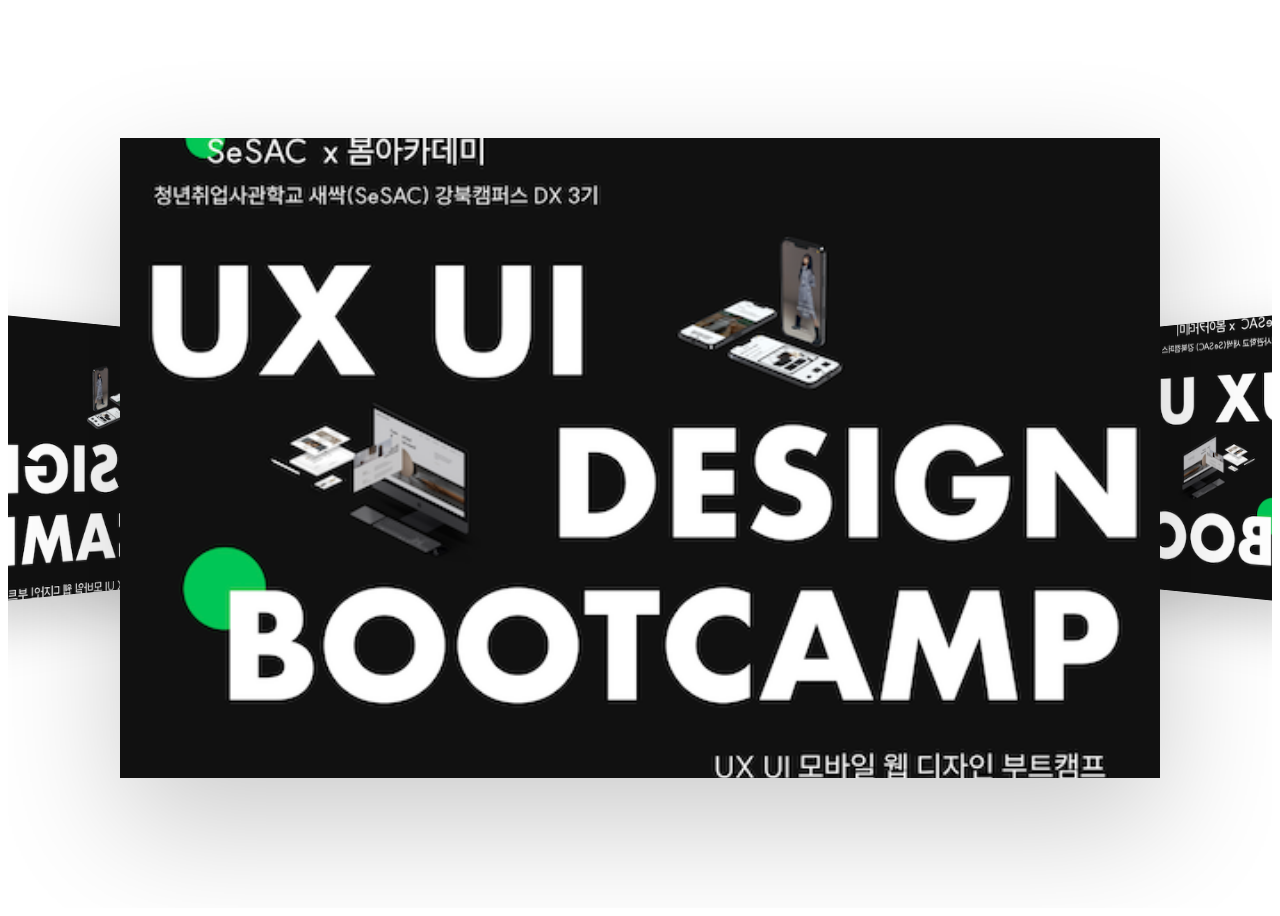
<file: 3d/index.html>
<!DOCTYPE html>
<html lang="en">
<head>
  <meta charset="UTF-8">
  <meta name="viewport" content="width=device-width, initial-scale=1.0">
  <title>Document</title>

  <style>
   .stage{
  width: 100%;
  height: 100vh;
  perspective: 1400px;
  display: grid;
  place-items: center;
  overflow: hidden;
  cursor: grab;
}



.stage:active{ cursor: grabbing; }

.carousel{
  position: relative;
  width: 520px;
  height: 320px;
  transform-style: preserve-3d;
  will-change: transform;
}

.card{
  position: absolute;
  width: 520px;
  height: 320px;
  overflow: hidden;
  background: #000;
  box-shadow: 0 24px 60px rgba(0,0,0,.2);
}
.card a{width: 100%; height: 100%; display: block;}

.card img{
  width: 100%;
  height: 100%;
  object-fit: cover;
  pointer-events: none;
}

.stage { -webkit-user-select: none; user-select: none; }

  </style>


</head>
<body>

<div class="stage" id="stage">
  <div class="carousel" id="carousel">
    <div class="card">
      <a href="/about.html">
        <img src="poster.png">
      </a>
    </div>
    <div class="card">
      <a href="">
        <img src="poster.png">
      </a>
    </div>
    <div class="card">
      <a href="/about.html">
        <img src="poster.png">
      </a>
    </div>
    <div class="card">
      <a href="/about.html">
        <img src="poster.png">
      </a>
    </div>
    <div class="card">
      <a href="/about.html">
        <img src="poster.png">
      </a>
    </div>
    <div class="card">
      <a href="/about.html">
        <img src="poster.png">
      </a>
    </div>
    
  </div>
</div>

  

<script>
(() => {
  const stage = document.getElementById("stage");
  const carousel = document.getElementById("carousel");
  const cards = [...carousel.children];

  const COUNT = cards.length;
  const RADIUS = 700;        // 원 크기
  const SENS_Y = 0.28;       // 좌우 감도 (rotateY)
  const SENS_X = 0.22;       // 상하 감도 (rotateX)

  let rotY = 0;
  let rotX = 0;

  let isDown = false;
  let startX = 0, startY = 0;
  let startRotY = 0, startRotX = 0;

  const clamp = (v, min, max) => Math.min(Math.max(v, min), max);

  // 카드 원형 배치
  cards.forEach((card, i) => {
    const angle = (360 / COUNT) * i;
    card.style.transform = `rotateY(${angle}deg) translateZ(${RADIUS}px)`;
  });

  const render = () => {
    // rotX는 너무 뒤집히면 어지러워서 적당히 제한 추천
    const safeX = clamp(rotX, -35, 35);

    carousel.style.transform =
      `rotateX(${safeX}deg) rotateY(${rotY}deg)`;

    requestAnimationFrame(render);
  };

  const down = (clientX, clientY) => {
    isDown = true;
    startX = clientX;
    startY = clientY;
    startRotY = rotY;
    startRotX = rotX;
  };

  const move = (clientX, clientY) => {
    if (!isDown) return;

    const dx = clientX - startX;
    const dy = clientY - startY;

    // 좌우 드래그: Y축 회전
    rotY = startRotY + dx * SENS_Y;

    // 위아래 드래그: X축 회전 (위로 드래그하면 위로 젖혀지는 느낌)
    rotX = startRotX - dy * SENS_X;
  };

  const up = () => { isDown = false; };

  // Mouse
  stage.addEventListener("mousedown", e => down(e.clientX, e.clientY));
  window.addEventListener("mousemove", e => move(e.clientX, e.clientY));
  window.addEventListener("mouseup", up);

  // Touch
  stage.addEventListener("touchstart", e => down(e.touches[0].clientX, e.touches[0].clientY), { passive:true });
  stage.addEventListener("touchmove", e => move(e.touches[0].clientX, e.touches[0].clientY), { passive:true });
  stage.addEventListener("touchend", up);

  render();
})();
</script>



</body>
</html>
</file>
